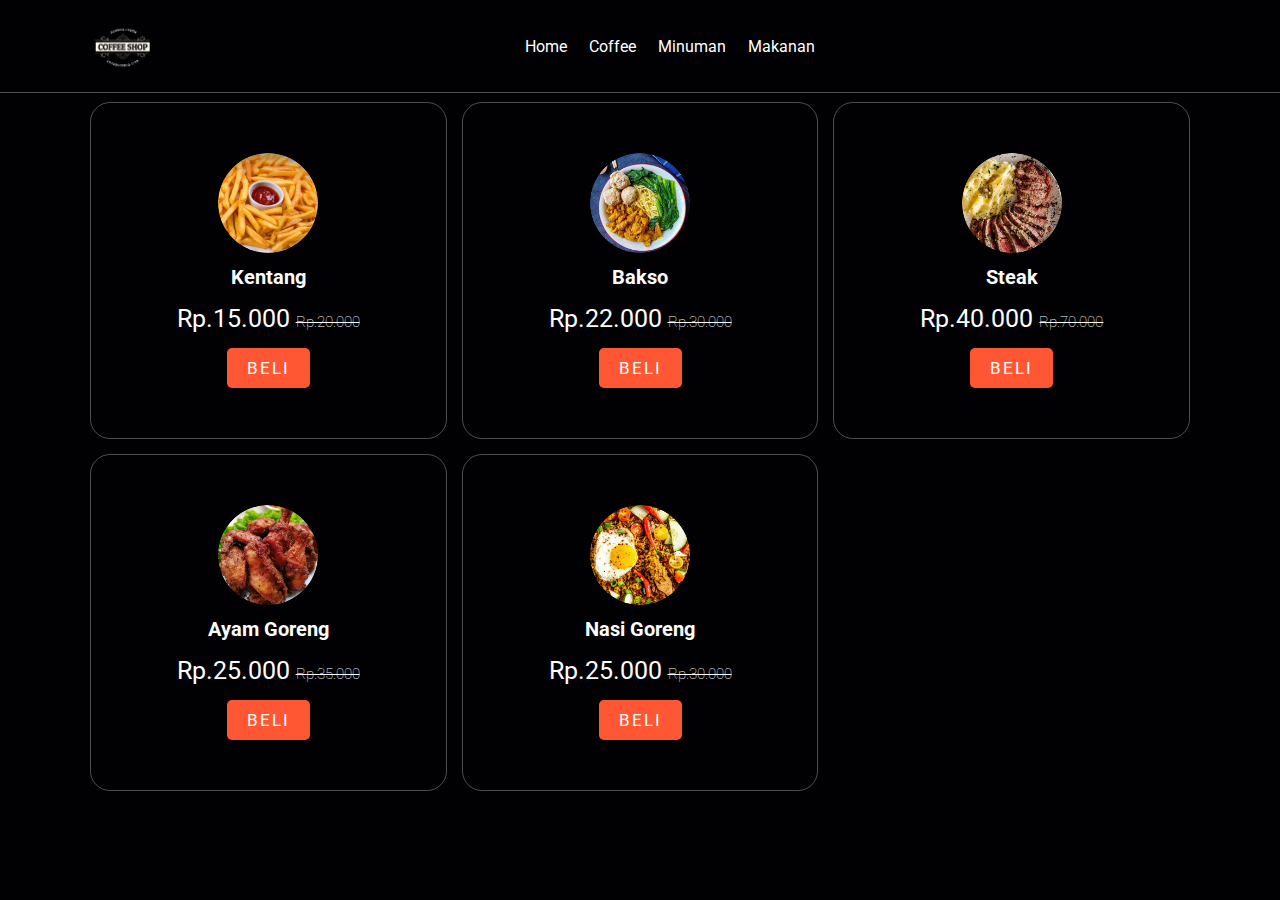
<file: makanan.html>
<!DOCTYPE html>
<html lang="en">
<head>
    <meta charset="UTF-8">
    <meta http-equiv="X-UA-Compatible" content="IE=edge">
    <meta name="viewport" content="width=device-width, initial-scale=1.0">
    <title>Menu Makanan</title>
    <link rel="icon" type="icon" href="logo2.png">

    <!-- font awesome cdn link  -->
    <link rel="stylesheet" href="https://cdnjs.cloudflare.com/ajax/libs/font-awesome/5.15.4/css/all.min.css">

    <!-- custom css file link  -->
    <link rel="stylesheet" href="css/style.css">
</head>
<body>
    <header class="header">

        <a href="#" class="logo">
            <img src="images/logo2.png" alt="">
        </a>
    
        <nav class="navbar">
            <a href="index.html">home</a>
            <a href="kopi.html">coffee</a>
            <a href="nonkopi.html">minuman</a>
            <a href="makanan.html">makanan</a>
    
        </nav>
    
        <div class="icons">
            <!-- <div class="fas fa-search" id="search-btn"></div> -->
            <!-- <div class="fas fa-shopping-cart" id="cart-btn"></div> -->
            <div class="fas fa-bars" id="menu-btn"></div>
        </div>
    
        <div class="search-form">
            <input type="search" id="search-box" placeholder="search here...">
            <label for="search-box" class="fas fa-search"></label>
        </div>
    
        <div class="cart-items-container">
            <div class="cart-item">
                <span class="fas fa-times"></span>
                <img src="images/cart-item-1.png" alt="">
                <div class="content">
                    <h3>cart item 01</h3>
                    <div class="price">$15.99/-</div>
                </div>
            </div>
            <div class="cart-item">
                <span class="fas fa-times"></span>
                <img src="images/cart-item-2.png" alt="">
                <div class="content">
                    <h3>cart item 02</h3>
                    <div class="price">$15.99/-</div>
                </div>
            </div>
            <div class="cart-item">
                <span class="fas fa-times"></span>
                <img src="images/cart-item-3.png" alt="">
                <div class="content">
                    <h3>cart item 03</h3>
                    <div class="price">$15.99/-</div>
                </div>
            </div>
            <div class="cart-item">
                <span class="fas fa-times"></span>
                <img src="images/cart-item-4.png" alt="">
                <div class="content">
                    <h3>cart item 04</h3>
                    <div class="price">$15.99/-</div>
                </div>
            </div>
            <a href="#" class="btn">checkout now</a>
        </div>
    
    </header>
    <section class="menu" id="menu">

        <h1 class="heading"> Menu <span>Kita</span> </h1>
    
        <div class="box-container">
    
            <div class="box">
                <img src="images/Kentang.jpeg" alt="">
                <h3>Kentang</h3>
                <div class="price">Rp.15.000 <span>Rp.20.000</span></div>
                <a href="kopi.html" class="btn">Beli</a>
            </div>
    
            <div class="box">
                <img src="images/bakso.jpeg" alt="">
                <h3>bakso</h3>
                <div class="price">Rp.22.000 <span>Rp.30.000</span></div>
                <a href="nonkopi.html" class="btn">Beli</a>
            </div>
    
            <div class="box">
                <img src="images/stik.jpeg" alt="">
                <h3>Steak</h3>
                <div class="price">Rp.40.000 <span>Rp.70.000</span></div>
                <a href="makanan/html" class="btn">Beli</a>
            </div>
    
            <div class="box">
                <img src="images/Ayam.jpeg" alt="">
                <h3>Ayam Goreng</h3>
                <div class="price">Rp.25.000 <span>Rp.35.000</span></div>
                <a href="#" class="btn">Beli</a>
            </div>
    
            <div class="box">
                <img src="images/nasgor.jpeg" alt="">
                <h3>Nasi Goreng</h3>
                <div class="price">Rp.25.000 <span>Rp.30.000</span></div>
                <a href="#" class="btn">Beli</a>
            </div>
    
            
        </div>
    
    </section>
    
</body>
</html>
</file>
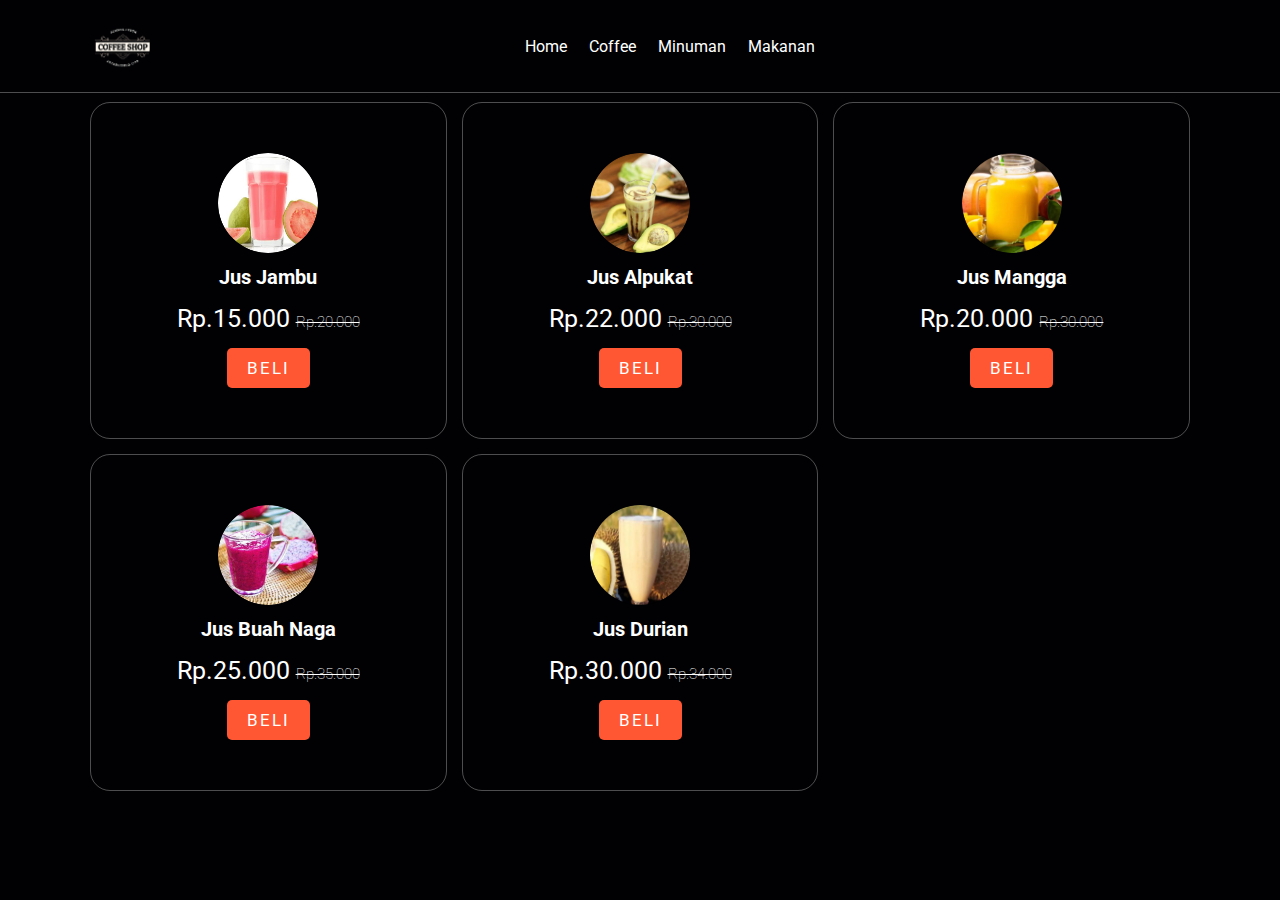
<file: nonkopi.html>
<!DOCTYPE html>
<html lang="en">
<head>
    <meta charset="UTF-8">
    <meta http-equiv="X-UA-Compatible" content="IE=edge">
    <meta name="viewport" content="width=device-width, initial-scale=1.0">
    <title>Menu Jus</title>
    <link rel="icon" type="icon" href="logo2.png">

    <!-- font awesome cdn link  -->
    <link rel="stylesheet" href="https://cdnjs.cloudflare.com/ajax/libs/font-awesome/5.15.4/css/all.min.css">

    <!-- custom css file link  -->
    <link rel="stylesheet" href="css/style.css">
</head>
<body>
    <header class="header">

        <a href="#" class="logo">
            <img src="images/logo2.png" alt="">
        </a>
    
        <nav class="navbar">
            <a href="index.html">home</a>
            <a href="kopi.html">coffee</a>
            <a href="nonkopi.html">minuman</a>
            <a href="makanan.html">makanan</a>
    
        </nav>
    
        <div class="icons">
            <!-- <div class="fas fa-search" id="search-btn"></div> -->
            <!-- <div class="fas fa-shopping-cart" id="cart-btn"></div> -->
            <div class="fas fa-bars" id="menu-btn"></div>
        </div>
    
        <div class="search-form">
            <input type="search" id="search-box" placeholder="search here...">
            <label for="search-box" class="fas fa-search"></label>
        </div>
    
        <div class="cart-items-container">
            <div class="cart-item">
                <span class="fas fa-times"></span>
                <img src="images/cart-item-1.png" alt="">
                <div class="content">
                    <h3>cart item 01</h3>
                    <div class="price">$15.99/-</div>
                </div>
            </div>
            <div class="cart-item">
                <span class="fas fa-times"></span>
                <img src="images/cart-item-2.png" alt="">
                <div class="content">
                    <h3>cart item 02</h3>
                    <div class="price">$15.99/-</div>
                </div>
            </div>
            <div class="cart-item">
                <span class="fas fa-times"></span>
                <img src="images/cart-item-3.png" alt="">
                <div class="content">
                    <h3>cart item 03</h3>
                    <div class="price">$15.99/-</div>
                </div>
            </div>
            <div class="cart-item">
                <span class="fas fa-times"></span>
                <img src="images/cart-item-4.png" alt="">
                <div class="content">
                    <h3>cart item 04</h3>
                    <div class="price">$15.99/-</div>
                </div>
            </div>
            <a href="#" class="btn">checkout now</a>
        </div>
    
    </header>
    <section class="menu" id="menu">

        <h1 class="heading"> Menu <span>Kita</span> </h1>
    
        <div class="box-container">
    
            <div class="box">
                <img src="images/jambu.jpeg" alt="">
                <h3>Jus Jambu</h3>
                <div class="price">Rp.15.000 <span>Rp.20.000</span></div>
                <a href="kopi.html" class="btn">Beli</a>
            </div>
    
            <div class="box">
                <img src="images/alpukat.jpeg" alt="">
                <h3>Jus Alpukat</h3>
                <div class="price">Rp.22.000 <span>Rp.30.000</span></div>
                <a href="nonkopi.html" class="btn">Beli</a>
            </div>
    
            <div class="box">
                <img src="images/mangga.jpeg" alt="">
                <h3>Jus Mangga</h3>
                <div class="price">Rp.20.000 <span>Rp.30.000</span></div>
                <a href="makanan/html" class="btn">Beli</a>
            </div>
    
            <div class="box">
                <img src="images/naga.jpeg" alt="">
                <h3>Jus Buah Naga</h3>
                <div class="price">Rp.25.000 <span>Rp.35.000</span></div>
                <a href="#" class="btn">Beli</a>
            </div>
    
            <div class="box">
                <img src="images/durian.jpeg" alt="">
                <h3>Jus Durian</h3>
                <div class="price">Rp.30.000 <span>Rp.34.000</span></div>
                <a href="#" class="btn">Beli</a>
            </div>
    
            
        </div>
    
    </section>
    
</body>
</html>
</file>
<file: css/style.css>
@import url('https://fonts.googleapis.com/css2?family=Roboto:wght@100;300;400;500;700&display=swap');

:root{
    --main-color:#d3ad7f;
    --black:#13131a;
    --bg:#010103;
    --border:.1rem solid rgba(255,255,255,.3);
}

*{
    font-family: 'Roboto', sans-serif;
    margin:0; padding:0;
    box-sizing: border-box;
    outline: none; border:none;
    text-decoration: none;
    text-transform: capitalize;
    transition: .2s linear;
}
*::selection{
    background:#cdc6cc;
    color:rgb(255, 255, 255);
  }
html{
    font-size: 62.5%;
    overflow-x: hidden;
    scroll-padding-top: 9rem;
    scroll-behavior: smooth;
}

html::-webkit-scrollbar{
    width: .8rem;
}

html::-webkit-scrollbar-track{
    background: transparent;
}

html::-webkit-scrollbar-thumb{
    background: #fff;
    border-radius: 5rem;
}

body{
    background: var(--bg);
}

section{
    padding:2rem 7%;
}

.heading{
    text-align: center;
    color:#fff;
    text-transform: uppercase;
    padding-bottom: 3.5rem;
    font-size: 4rem;
}

.heading span{
    color:var(--main-color);
    text-transform: uppercase;
}

.btn{
    margin-top: 1rem;
    display: inline-block;
    padding:.9rem 3rem;
    font-size: 1.7rem;
    color:#fff;
    background: var(--main-color);
    cursor: pointer;
}

.btn:hover{
    letter-spacing: .2rem;
}

.header{
    background: var(--bg);
    display: flex;
    align-items: center;
    justify-content: space-between;
    padding:1.5rem 7%;
    border-bottom: var(--border);
    position: fixed;
    top:0; left: 0; right: 0;
    z-index: 1000;
}

.header .logo img{
    height: 6rem;
}

.header .navbar a{
    margin:0 1rem;
    font-size: 1.6rem;
    color:#fff;
}

.header .navbar a:hover{
    color:var(--main-color);
    border-bottom: .1rem solid var(--main-color);
    padding-bottom: .5rem;
}

.header .icons div{
    color:#fff;
    cursor: pointer;
    font-size: 2.5rem;
    margin-left: 2rem;
}

.header .icons div:hover{
    color:var(--main-color);
}

#menu-btn{
    display: none;
}

.header .search-form{
    position: absolute;
    top:115%; right: 7%;
    background: #fff;
    width: 50rem;
    height: 5rem;
    display: flex;
    align-items: center;
    transform: scaleY(0);
    transform-origin: top;
}

.header .search-form.active{
    transform: scaleY(1);
}

.header .search-form input{
    height: 100%;
    width: 100%;
    font-size: 1.6rem;
    color:var(--black);
    padding:1rem;
    text-transform: none;
}

.header .search-form label{
    cursor: pointer;
    font-size: 2.2rem;
    margin-right: 1.5rem;
    color:var(--black);
}

.header .search-form label:hover{
    color:var(--main-color);
}

.header .cart-items-container{
    position: absolute;
    top:100%; right: -100%;
    height: calc(100vh - 9.5rem);
    width: 35rem;
    background: #fff;
    padding:0 1.5rem;
}

.header .cart-items-container.active{
    right: 0;
}

.header .cart-items-container .cart-item{
    position: relative;
    margin:2rem 0;
    display: flex;
    align-items: center;
    gap:1.5rem;
}

.header .cart-items-container .cart-item .fa-times{
    position: absolute;
    top:1rem; right: 1rem;
    font-size: 2rem;
    cursor: pointer;
    color: var(--black);
}

.header .cart-items-container .cart-item .fa-times:hover{
    color:var(--main-color);
}

.header .cart-items-container .cart-item img{
    height: 7rem;
}

.header .cart-items-container .cart-item .content h3{
    font-size: 2rem;
    color:var(--black);
    padding-bottom: .5rem;
}

.header .cart-items-container .cart-item .content .price{
    font-size: 1.5rem;
    color:var(--main-color);
}

.header .cart-items-container .btn{
    width: 100%;
    text-align: center;
}

.home{
    min-height: 100vh;
    display: flex;
    align-items: center;
    background:url(../images/home-img.jpeg) no-repeat;
    background-size: cover;
    background-position: center;
}

.home .content{
    max-width: 60rem;
}

.home .content h3{
    font-size: 6rem;
    text-transform: uppercase;
    color:#fff;
}

.home .content p{
    font-size: 2rem;
    font-weight: lighter;
    line-height: 1.8;
    padding:1rem 0;
    color:#eee;
}

.about .row{
    display: flex;
    align-items: center;
    background:var(--black);
    flex-wrap: wrap;
}

.about .row .image{
    flex:1 1 45rem;
}

.about .row .image img{
    width: 100%;
}
.about .row .content{
    flex:1 1 45rem;
    padding:2rem;
}

.about .row .content h3{
    font-size: 3rem;
    color:#fff;
}

.about .row .content p{
    font-size: 1.6rem;
    color:#ccc;
    padding:1rem 0;
    line-height: 1.8;
}

.menu .box-container{
    display: grid;
    grid-template-columns: repeat(auto-fit, minmax(30rem, 1fr));
    gap:1.5rem;
}

.menu .box-container .box{
    padding:5rem;
    text-align: center;
    border:var(--border); 
    border-radius: 20px;   
}

.menu .box-container .box img{
    height: 10rem;
    border-radius: 50%;
}


.menu .box-container .box h3{
    color: #fff;
    font-size: 2rem;
    padding:1rem 0;
}

.menu .box-container .box .price{
    color: #fff;
    font-size: 2.5rem;
    padding:.5rem 0;
}

.menu .box-container .box .price span{
    font-size: 1.5rem;
    text-decoration: line-through;
    font-weight: lighter;
}

.menu .box-container .box:hover{
    background:rgb(246, 235, 176);
    border-radius: 20px;
}

.menu .box-container .box:hover > *{
    color:var(--black);
    
}

.products .box-container{
    display: grid;
    grid-template-columns: repeat(auto-fit, minmax(30rem, 1fr));
    gap:1.5rem;
}

.products .box-container .box{
    text-align: center;
    border:var(--border);
    padding: 2rem;
}

.products .box-container .box .icons a{
    height: 5rem;
    width: 5rem;
    line-height: 5rem;
    font-size: 2rem;
    border:var(--border);
    color:#fff;
    margin:.3rem;
}

.products .box-container .box .icons a:hover{
    background:var(--main-color);
}

.products .box-container .box .image{
    padding: 2.5rem 0;
}

.products .box-container .box .image img{
    height: 25rem;
}

.products .box-container .box .content h3{
    color:#fff;
    font-size: 2.5rem;
}

.products .box-container .box .content .stars{
    padding: 1.5rem;
}

.products .box-container .box .content .stars i{
    font-size: 1.7rem;
    color: var(--main-color);
}

.products .box-container .box .content .price{
    color:#fff;
    font-size: 2.5rem;
}

.products .box-container .box .content .price span{
    text-decoration: line-through;
    font-weight: lighter;
    font-size: 1.5rem;
}

.review .box-container{
    display: grid;
    grid-template-columns: repeat(auto-fit, minmax(30rem, 1fr));
    gap:1.5rem;
}

.review .box-container .box{
    border:var(--border);
    text-align: center;
    padding:3rem 2rem;
}

.review .box-container .box p{
    font-size: 1.5rem;
    line-height: 1.8;
    color:#ccc;
    padding:2rem 0;
}

.review .box-container .box .user{
    height: 7rem;
    width: 7rem;
    border-radius: 50%;
    object-fit: cover;
}

.review .box-container .box h3{
    padding:1rem 0;
    font-size: 2rem;
    color:#fff;
}

.review .box-container .box .stars i{
    font-size: 1.5rem;
    color:var(--main-color);
}

.contact .row{
    display: flex;
    background:var(--black);
    flex-wrap: wrap;
    gap:1rem;
}

.contact .row .map{
    flex:1 1 45rem;
    width: 100%;
    object-fit: cover;
}

.contact .row form{
    flex:1 1 45rem;
    padding:5rem 2rem;
    text-align: center;
}

.contact .row form h3{
    text-transform: uppercase;
    font-size: 3.5rem;
    color:#fff;
}

.contact .row form .inputBox{
    display: flex;
    align-items: center;
    margin-top: 2rem;
    margin-bottom: 2rem;
    background:var(--bg);
    border:var(--border);
}

.contact .row form .inputBox span{
    color:#fff;
    font-size: 2rem;
    padding-left: 2rem;
}

.contact .row form .inputBox input{
    width: 100%;
    padding:2rem;
    font-size: 1.7rem;
    color:#fff;
    text-transform: none;
    background:none;
}

.blogs .box-container{
    display: grid;
    grid-template-columns: repeat(auto-fit, minmax(30rem, 1fr));
    gap:1.5rem;
}

.blogs .box-container .box{
    border:var(--border);    
}

.blogs .box-container .box .image{
    height: 25rem;
    overflow:hidden;
    width: 100%;
}

.blogs .box-container .box .image img{
    height: 100%;
    object-fit: cover;
    width: 100%;
}

.blogs .box-container .box:hover .image img{
    transform: scale(1.2);
}

.blogs .box-container .box .content{
    padding:2rem;
}

.blogs .box-container .box .content .title{
    font-size: 2.5rem;
    line-height: 1.5;
    color:#fff;
}

.blogs .box-container .box .content .title:hover{
    color:var(--main-color);
}

.blogs .box-container .box .content span{
    color:var(--main-color);
    display: block;
    padding-top: 1rem;
    font-size: 2rem;
}

.blogs .box-container .box .content p{
    font-size: 1.6rem;
    line-height: 1.8;
    color:#ccc;
    padding:1rem 0;
}

.footer{
    background:var(--black);
    text-align: center;
}

.footer .share{
    padding:1rem 0;
}

.footer .share a{
    height: 5rem;
    width: 5rem;
    line-height: 5rem;
    font-size: 2rem;
    color:#fff;
    border:var(--border);
    margin:.3rem;
    border-radius: 50%;
}

.footer .share a:hover{
    background-color: var(--main-color);
}

.footer .links{
    display: flex;
    justify-content: center;
    flex-wrap: wrap;
    padding:2rem 0;
    gap:1rem;
}

.footer .links a{
    padding:.7rem 2rem;
    color:#fff;
    border:var(--border);
    font-size: 2rem;
}

.footer .links a:hover{
    background:var(--main-color);
}

.footer .credit{
    font-size: 2rem;
    color:#fff;
    font-weight: lighter;
    padding:1.5rem;
}

.footer .credit span{
    color:var(--main-color);
}
.contact .row .map{
    border-radius: 20px;
}
.inputBox{
    border-radius: 10px;
}












/* media queries  */
@media (max-width:991px){

    html{
        font-size: 55%;
    }

    .header{
        padding:1.5rem 2rem;
    }

    section{
        padding:2rem;
    }

}

@media (max-width:768px){

    #menu-btn{
        display: inline-block;
    }

    .header .navbar{
        position: absolute;
        top:100%; right: -100%;
        background: #fff;
        width: 30rem;
        height: calc(100vh - 9.5rem);
    }

    .header .navbar.active{
        right:0;
    }

    .header .navbar a{
        color:var(--black);
        display: block;
        margin:1.5rem;
        padding:.5rem;
        font-size: 2rem;
    }

    .header .search-form{
        width: 90%;
        right: 2rem;
    }

    .home{
        background-position: left;
        justify-content: center;
        text-align: center;
    }

    .home .content h3{
        font-size: 4.5rem;
    }

    .home .content p{
        font-size: 1.5rem;
    }

}

@media (max-width:450px){

    html{
        font-size: 50%;
    }

}

.box img {
    transition: transform 0.3s ease, filter 0.3s ease;
}

.box:hover img {
    transform: scale(1.1);
    filter: brightness(1.2);
}

.box .btn {
    transition: background-color 0.3s ease, color 0.3s ease;
}

.box:hover .btn {
    background-color: #ff5733;
    color: #fff;
}

.box {
    position: relative;
    overflow: hidden;
}

.box .overlay {
    position: absolute;
    top: 0;
    left: 0;
    width: 100%;
    height: 100%;
    background: rgba(0, 0, 0, 0.6);
    color: #fff;
    display: flex;
    align-items: center;
    justify-content: center;
    opacity: 0;
    transition: opacity 0.3s ease;
}

.box:hover .overlay {
    opacity: 1;
}

.btn {
    background-color: #ff5733;
    color: #fff;
    padding: 10px 20px;
    border-radius: 5px;
    text-transform: uppercase;
    letter-spacing: 2px;
    transition: background-color 0.3s ease, transform 0.3s ease;
}

.btn:hover {
    background-color: #c0392b;
    transform: translateY(-5px);
}

.hero {
    background-image: url('bg-coffee.jpg');
    /* Gaya lainnya untuk background, warna, dll. */
  }
  
  .animated-text {
    /* Gaya untuk teks yang mengetik sendiri */
    animation: typing 3s steps(40, end);
  }
  
  .keyframes typing {
    from { width: 0; }
    to { width: 100%; }
  }
</file>
